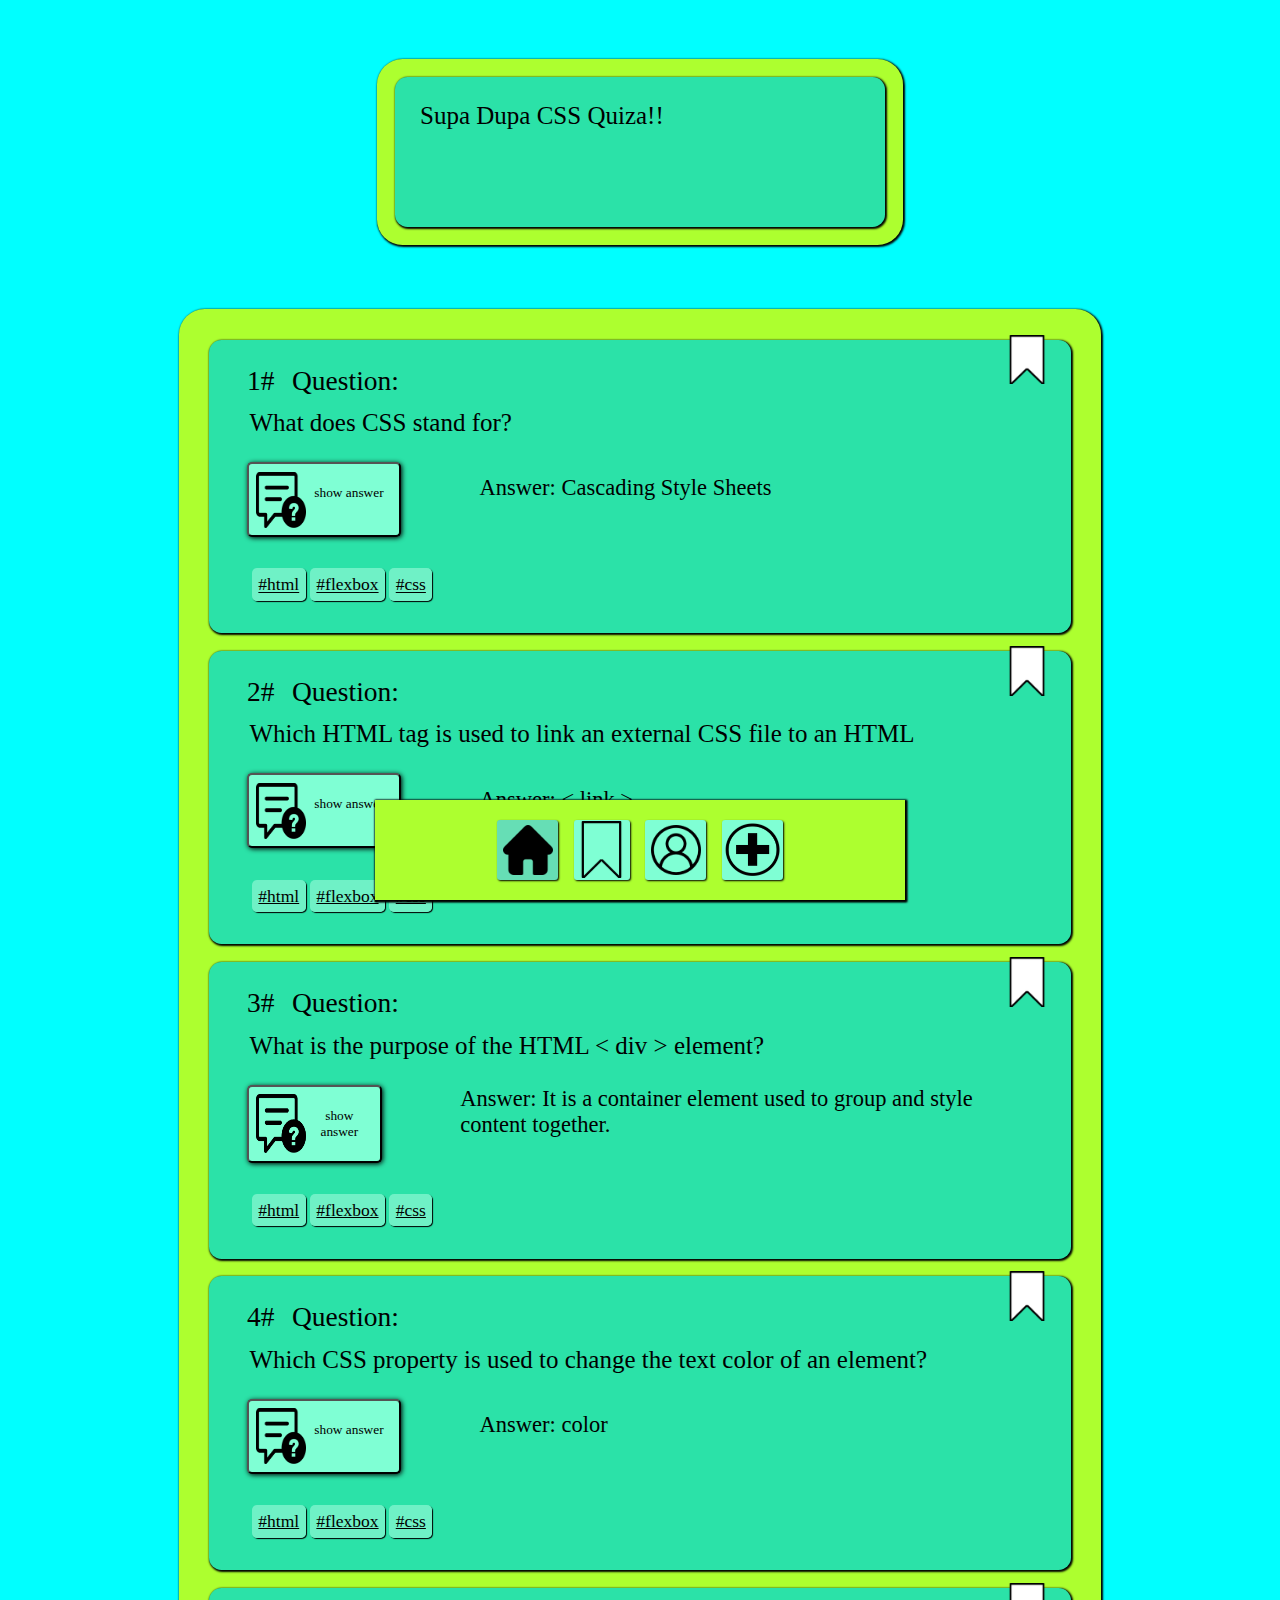
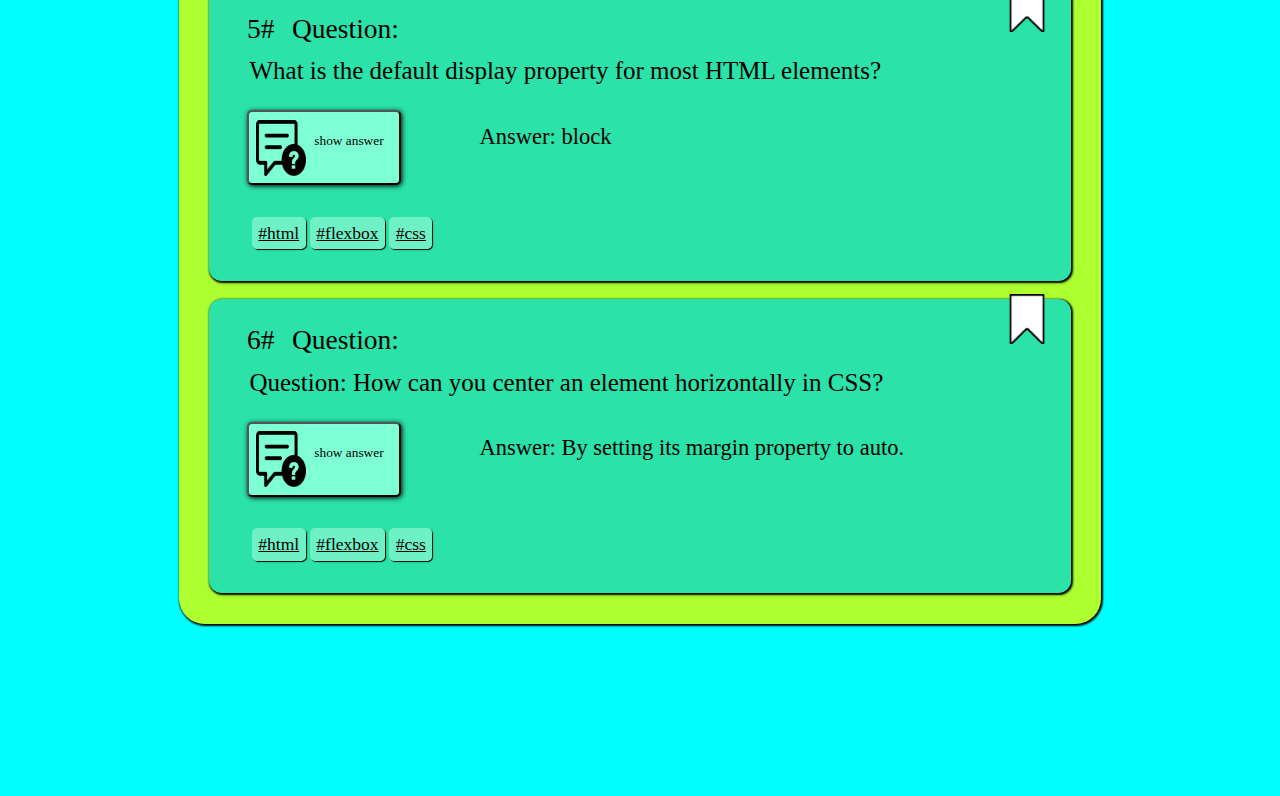
<file: index.html>
<!DOCTYPE html>
<html lang="en">
  <head>
    <meta charset="UTF-8" />
    <meta name="viewport" content="width=device-width, initial-scale=1.0" />
    <title>Document</title>

    <title>CSS Quiz by Rubens Kuhn & Spiced Academy</title>

    <!-- 

      1) To start codin an Html file, just type '!' in the first line.
         Voilà! The main parts of the head apear ready. 
         a Website is composed by: Head, Body, Footer
         Head is mostly meta data the browsers use to serach, spy whatever else they do.
         It can contain some scripts as seen later below.
         Realy important is to include the link for the .css file, 
         that will modify and give a look to our website (nachst line!).

    -->

    <link rel="stylesheet" href="./styles.css" />

    <!-- 

      * Special case: Introducing code to limmit scale down of the page for moblile phones
      So far seems good 
      don't know how it works, plese recheck
      it is an html hard solution: java might have smarter ones 
      cheat from @mevsme @stackoverflow.com follows.
      Begining of the cheat:


    -->
    <meta
      name="viewport"
      id="vp"
      content="user-scalable=no, width=520, initial-scale=0.5, maximum-scale=0.5"
    />
    <script>
      window.onload = function () {
        if (screen.width > 520) {
          var mvp = document.getElementById("vp");
          //mvp.setAttribute('content','');
          mvp.setAttribute("content", "width=device-width, initial-scale=1");
        }
      };
    </script>
    <!-- 

      :End of cheat.

    -->

    <script src="./js/index.js" defer></script>

    <!-- 

        Itroducing javascript onto Quiz-App-2


    -->
  </head>

  <!-- 

      2) Afer the Head is closed, comes the Body. 
         It is normaly formed by: header and main sections.
         Header is obvious: the main title!
         Like the name of a movie or titles of articles in the news paper:
         will apear always on the top!
         
     3) In the Main section we will put the text, pictures, videos, cards etc: to tell the story.
         Main can be dividend in <articles>, that contein h1, h2, h3: sub-headeers to tell browsers 
         the level of importance of the information.
         And/Or, divided into <sections>, with paragraphs <P>, images <img>, <buttons>, 
         among many options, or finally data pulled togueder in groups / containers with <d>.

     4) Classifiying each of element in a precise and clean way is imperative! 
        Otherwiser terror will follow when correction is needed (ex.: diferent elements with same name, etc)  
        Very important: think about the structure of the website,  and how to correct name data 
        BEFORE starting coding!
        Use BEM and draw the website!
        Moving on!
        
    -->

  <body>
    <div class="main">
      <header class="title">Supa Dupa CSS Quiza!!</header>
    </div>
    <main class="main">
      <!-- 

            5) In this example, I must create several cards by piling up the elements in groups of "cards".
               Each card has a number, a question, an answer and a couple of buttons.
               Once structured I will give them shine by using css coding!
               Unfortunately, I cannot (yet!) pull the data from a table to save time + add authomatization.
               = it is the learning process to manually repeat again and again coding several individual cards.
               :(
                Oh, well, c'est la vie!

        -->

      <!-- ------------------------- -->
      <!--        Fist Card          -->
      <!-- ------------------------- -->

      <section class="quiz_card" data-js="quiz_card">
        <div class="quiz_card-question_container">
          <div class="quiz_card-question_element">1#</div>
          <div class="quiz_card-question_element">Question:</div>
        </div>
        <p class="quiz_card-question_text">What does CSS stand for?</p>
        <div class="quiz_card-answer_container">
          <button
            class="quiz_card-answer_button"
            data-js="quiz_card-answer_button"
          >
            <img
              src="./resources/question.png"
              alt="alt-answer"
              class="quiz_card-answer_button-image"
            />
            <p
              class="quiz_card-answer_button-show_answer-text"
              data-js="quiz_card-answer_button-show_answer-text"
            >
              show answer
            </p>
          </button>

          <p class="quiz_card-answer_text" data-js="quiz_card-answer_text">
            Answer: Cascading Style Sheets
          </p>
        </div>

        <button
          class="quiz_card-bookmark_button"
          data-js="quiz_card-bookmark_button"
        >
          <img
            src="./resources/bookmark.png"
            alt="alt-bookmark"
            class="quiz_card-bookmark_button-image"
            data-js="quiz_card-bookmark_button-image"
          />
        </button>

        <div class="tag--field">
          <a href="#html" class="tag-html"> #html</a>
          <a href="#flexbox" class="tag-flexbox"> #flexbox</a>
          <a href="#css" class="tag-flexbox"> #css</a>
        </div>
      </section>

      <!-- 
    
    That part on top was the first card, containing the following important 
    elements/classes that I chose to group in following way:
    Type:          Named:                                     function: 
    <section>      quiz_card                                  macro-container/group 
    <p>            quiz_card-number_text                      text-1
    <p>            quiz_card-question_text                    text-2
    <div>          quiz_card-answer_container                 container/group to hold: button + text
    <button>       quiz_card-answer_button                    button (for the answer)
    <img>          quiz_card-answer_button-image              button's image (deco)
    <p>            quiz_card-answer_text hidden               text as answer, appear when clicking the button
    <button>       quiz_card-bookmark_button-inactive_image   to bookmark a question, can conflict with other verions elsewhere on the site
    <button>       quiz_card-bookmark_button-active_image     same as above, button has version on/off     
    <div>          tag--field                                 container/group to hold tags
    <a>            tag-html, -css, etc...                     links to be used for crossreference
        
     Each of the named classes will be used to enhance visually the individual elements / overal presentation
     of the site, via css coding.
     Therefore critical!
     
     Unfortunately, I have to manualy recopy the whole structure and manually change about 10 times...
     Not the smarter way, but the way of the student.
     Onwards!

     First section done above!


    -->

      <!-- ------------------------- -->
      <!--        2nd Card           -->
      <!-- ------------------------- -->

      <section class="quiz_card" data-js="quiz_card">
        <div class="quiz_card-question_container">
          <div class="quiz_card-question_element">2#</div>
          <div class="quiz_card-question_element">Question:</div>
        </div>
        <p class="quiz_card-question_text">
          Which HTML tag is used to link an external CSS file to an HTML
        </p>
        <div class="quiz_card-answer_container">
          <button
            class="quiz_card-answer_button"
            data-js="quiz_card-answer_button"
          >
            <img
              src="./resources/question.png"
              alt="alt-answer"
              class="quiz_card-answer_button-image"
            />
            <p
              class="quiz_card-answer_button-show_answer-text"
              data-js="quiz_card-answer_button-show_answer-text"
            >
              show answer
            </p>
          </button>

          <p class="quiz_card-answer_text" data-js="quiz_card-answer_text">
            Answer: < link >
          </p>
        </div>

        <button
          class="quiz_card-bookmark_button"
          data-js="quiz_card-bookmark_button"
        >
          <img
            src="./resources/bookmark.png"
            alt="alt-bookmark"
            class="quiz_card-bookmark_button-image"
            data-js="quiz_card-bookmark_button-image"
          />
        </button>

        <div class="tag--field">
          <a href="#html" class="tag-html"> #html</a>
          <a href="#flexbox" class="tag-flexbox"> #flexbox</a>
          <a href="#css" class="tag-flexbox"> #css</a>
        </div>
      </section>

      <!-- ------------------------- -->
      <!--        3rd Card           -->
      <!-- ------------------------- -->

      <section class="quiz_card" data-js="quiz_card">
        <div class="quiz_card-question_container">
          <div class="quiz_card-question_element">3#</div>
          <div class="quiz_card-question_element">Question:</div>
        </div>
        <p class="quiz_card-question_text">
          What is the purpose of the HTML < div > element?
        </p>
        <div class="quiz_card-answer_container">
          <button
            class="quiz_card-answer_button"
            data-js="quiz_card-answer_button"
          >
            <img
              src="./resources/question.png"
              alt="alt-answer"
              class="quiz_card-answer_button-image"
            />
            <p
              class="quiz_card-answer_button-show_answer-text"
              data-js="quiz_card-answer_button-show_answer-text"
            >
              show answer
            </p>
          </button>

          <p class="quiz_card-answer_text" data-js="quiz_card-answer_text">
            Answer: It is a container element used to group and style content
            together.
          </p>
        </div>

        <button
          class="quiz_card-bookmark_button"
          data-js="quiz_card-bookmark_button"
        >
          <img
            src="./resources/bookmark.png"
            alt="alt-bookmark"
            class="quiz_card-bookmark_button-image"
            data-js="quiz_card-bookmark_button-image"
          />
        </button>

        <div class="tag--field">
          <a href="#html" class="tag-html"> #html</a>
          <a href="#flexbox" class="tag-flexbox"> #flexbox</a>
          <a href="#css" class="tag-flexbox"> #css</a>
        </div>
      </section>

      <!-- ------------------------- -->
      <!--        4th Card           -->
      <!-- ------------------------- -->

      <section class="quiz_card" data-js="quiz_card">
        <div class="quiz_card-question_container">
          <div class="quiz_card-question_element">4#</div>
          <div class="quiz_card-question_element">Question:</div>
        </div>
        <p class="quiz_card-question_text">
          Which CSS property is used to change the text color of an element?
        </p>
        <div class="quiz_card-answer_container">
          <button
            class="quiz_card-answer_button"
            data-js="quiz_card-answer_button"
          >
            <img
              src="./resources/question.png"
              alt="alt-answer"
              class="quiz_card-answer_button-image"
            />
            <p
              class="quiz_card-answer_button-show_answer-text"
              data-js="quiz_card-answer_button-show_answer-text"
            >
              show answer
            </p>
          </button>

          <p class="quiz_card-answer_text" data-js="quiz_card-answer_text">
            Answer: color
          </p>
        </div>

        <button
          class="quiz_card-bookmark_button"
          data-js="quiz_card-bookmark_button"
        >
          <img
            src="./resources/bookmark.png"
            alt="alt-bookmark"
            class="quiz_card-bookmark_button-image"
            data-js="quiz_card-bookmark_button-image"
          />
        </button>

        <div class="tag--field">
          <a href="#html" class="tag-html"> #html</a>
          <a href="#flexbox" class="tag-flexbox"> #flexbox</a>
          <a href="#css" class="tag-flexbox"> #css</a>
        </div>
      </section>

      <!-- ------------------------- -->
      <!--        5th Card           -->
      <!-- ------------------------- -->

      <section class="quiz_card" data-js="quiz_card">
        <div class="quiz_card-question_container">
          <div class="quiz_card-question_element">5#</div>
          <div class="quiz_card-question_element">Question:</div>
        </div>
        <p class="quiz_card-question_text">
          What is the default display property for most HTML elements?
        </p>
        <div class="quiz_card-answer_container">
          <button
            class="quiz_card-answer_button"
            data-js="quiz_card-answer_button"
          >
            <img
              src="./resources/question.png"
              alt="alt-answer"
              class="quiz_card-answer_button-image"
            />
            <p
              class="quiz_card-answer_button-show_answer-text"
              data-js="quiz_card-answer_button-show_answer-text"
            >
              show answer
            </p>
          </button>

          <p class="quiz_card-answer_text" data-js="quiz_card-answer_text">
            Answer: block
          </p>
        </div>

        <button
          class="quiz_card-bookmark_button"
          data-js="quiz_card-bookmark_button"
        >
          <img
            src="./resources/bookmark.png"
            alt="alt-bookmark"
            class="quiz_card-bookmark_button-image"
            data-js="quiz_card-bookmark_button-image"
          />
        </button>

        <div class="tag--field">
          <a href="#html" class="tag-html"> #html</a>
          <a href="#flexbox" class="tag-flexbox"> #flexbox</a>
          <a href="#css" class="tag-flexbox"> #css</a>
        </div>
      </section>

      <!-- ------------------------- -->
      <!--        6th Card           -->
      <!-- ------------------------- -->

      <section class="quiz_card" data-js="quiz_card">
        <div class="quiz_card-question_container">
          <div class="quiz_card-question_element">6#</div>
          <div class="quiz_card-question_element">Question:</div>
        </div>
        <p class="quiz_card-question_text">
          Question: How can you center an element horizontally in CSS?
        </p>

        <div class="quiz_card-answer_container">
          <button
            class="quiz_card-answer_button"
            data-js="quiz_card-answer_button"
          >
            <img
              src="./resources/question.png"
              alt="alt-answer"
              class="quiz_card-answer_button-image"
            />
            <p
              class="quiz_card-answer_button-show_answer-text"
              data-js="quiz_card-answer_button-show_answer-text"
            >
              show answer
            </p>
          </button>

          <p class="quiz_card-answer_text" data-js="quiz_card-answer_text">
            Answer: By setting its margin property to auto.
          </p>
        </div>

        <button
          class="quiz_card-bookmark_button"
          data-js="quiz_card-bookmark_button"
        >
          <img
            src="./resources/bookmark.png"
            alt="alt-bookmark"
            class="quiz_card-bookmark_button-image"
            data-js="quiz_card-bookmark_button-image"
          />
        </button>

        <div class="tag--field">
          <a href="#html" class="tag-html"> #html</a>
          <a href="#flexbox" class="tag-flexbox"> #flexbox</a>
          <a href="#css" class="tag-flexbox"> #css</a>
        </div>
      </section>

      <!--

    Sixth and final section done above!
    Ok, there are more, but I'm stopping with the retardation and with continue with the CSS part of the exercise.
    I have all data in a html table for when we have the mechanics to pull data and work it authomatically.
    The rows 7-10 are also below, just in case.
    7. Question
       What is the CSS pseudo-class used to select the first child of an element?
       Answer: :first-child</td>
     8. Question
        Which HTML tag is used to create an ordered (numbered) list?</td>
        Answer: < ol >.
     9. Question
        In CSS, what property is used to control the spacing between lines of text within an element?
        Answer: line-height
    10. Question
        What does the term "responsive web design" refer to?
        Answer: It refers to designing web pages that adapt and display well on various screen sizes and devices.
      

-->
    </main>

    <!-- 

     With the <main> closed above, we are missing only the footer, that on this site will be 
     very important: It will contain the <nav> bar!
        
-->

    <footer class="main-footer">
      <nav class="main-footer">
        <div class="nav_button-on">
          <a href="index.html">
            <img
              src="./resources/home_filled.png"
              alt="alt-home-active"
              class="nav_button-image"
            />
          </a>
        </div>
        <div class="nav_button">
          <a href="bookmark.html">
            <img
              src="./resources/bookmark_transparent.png"
              alt="alt-bookmark-inactive"
              class="nav_button-image_bookmark"
            />
          </a>
        </div>
        <div class="nav_button">
          <a href="profile.html">
            <img
              src="./resources/profile.png"
              alt="alt-profile-inactive"
              class="nav_button-image"
            />
          </a>
        </div>
        <div class="nav_button">
          <a href="form.html">
            <img
              src="./resources/Add-button-transparent.png"
              alt="alt-add-inactive"
              class="nav_button-image_add"
            />
          </a>
        </div>
      </nav>
    </footer>
  </body>
</html>
</file>
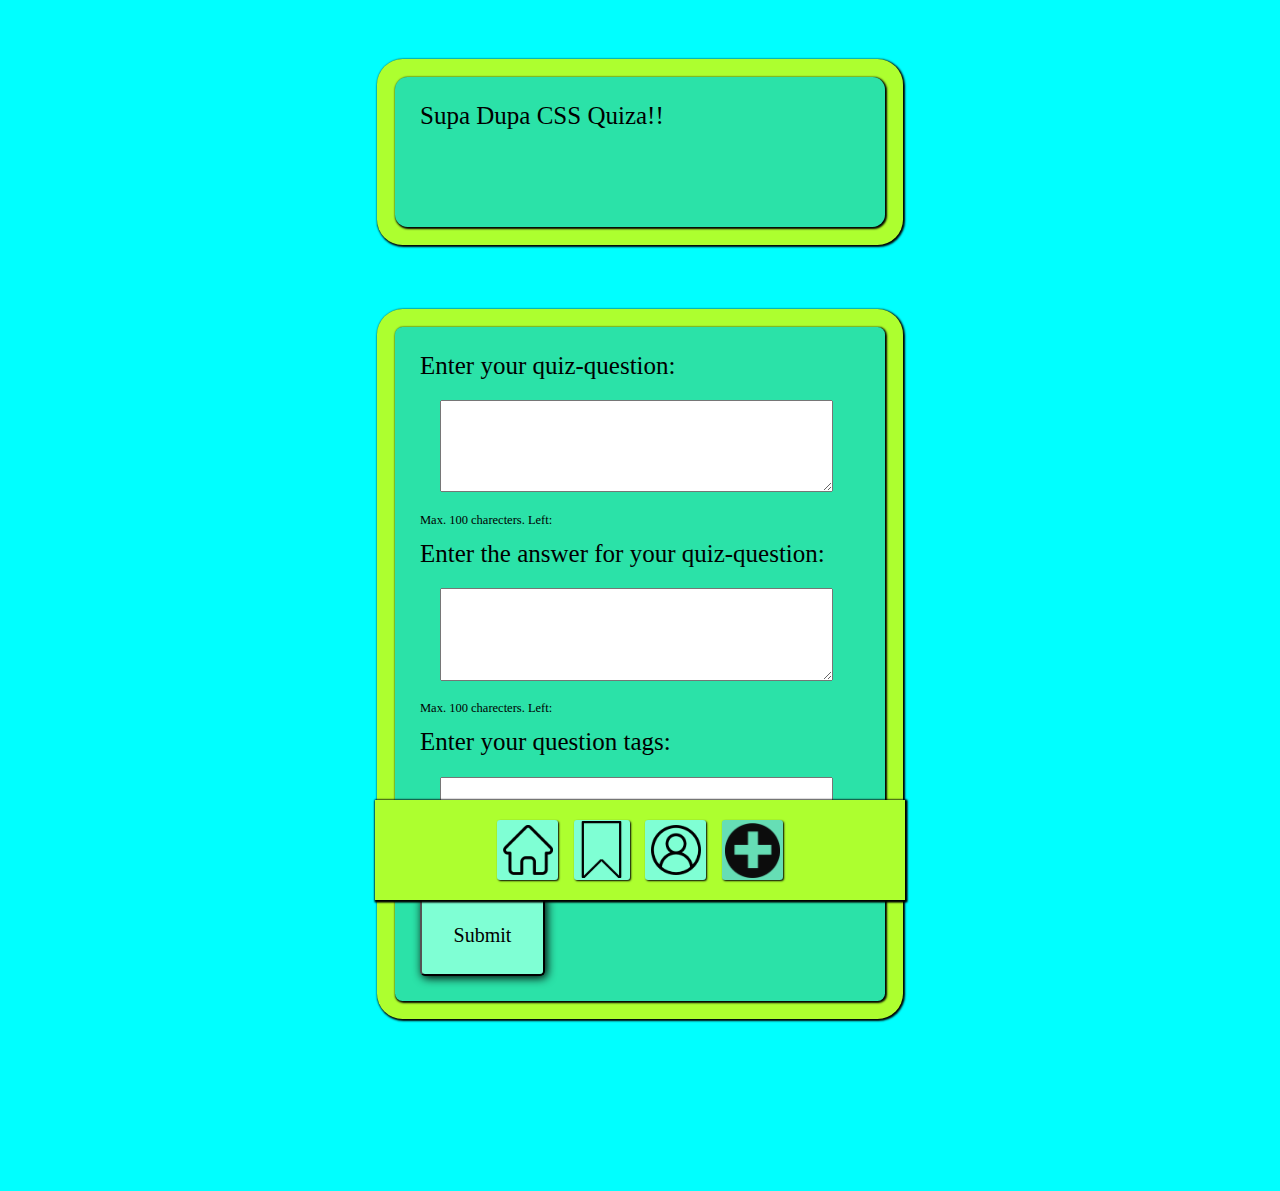
<file: form.html>
<!DOCTYPE html>
<html lang="en">
  <head>
    <meta charset="UTF-8" />
    <meta name="viewport" content="width=device-width, initial-scale=1.0" />
    <link rel="stylesheet" href="./styles.css" />
    <script src="./js/form.js" defer></script>
    <script src="./js/index.js" defer></script>
    <title>Form For New Questions</title>
  </head>

  <body>
    <div class="main">
      <header class="title">Supa Dupa CSS Quiza!!</header>
    </div>
    <main class="main" data-js="main">
      <section class="form-entry" data-js="section">
        <!-- ----------------------------- -->
        <!--       Form Question           -->
        <!--                               -->

        <form class="form-new_question-entry" data-js="form-new_question-entry">
          <label for="form-new_question-entry">Enter your quiz-question:</label>
          <textarea
            name="question_entry"
            id="new_question-entry"
            class="new_entry"
            data-js="form-question_text-entry"
          ></textarea>
          <p class="counter">Max. 100 charecters. Left:</p>
          <p class="counter" data-js="form-question_counter-display"></p>

          <!-- ----------------------------- -->
          <!--       Form Answer             -->
          <!--                               -->

          <label for="quiz_question"
            >Enter the answer for your quiz-question:</label
          >
          <textarea
            name="quiz_answer"
            id="quiz_answer"
            class="new_entry"
            data-js="form-answer_text-entry"
          >
          </textarea>
          <p class="counter">Max. 100 charecters. Left:</p>
          <p class="counter" data-js="form-answer_counter-display"></p>

          <label for="quiz_tags">Enter your question tags:</label>
          <textarea
            name="quiz_tags"
            id="quiz_tags"
            data-js="form-quiz_tags-entry"
            class="new_entry"
          ></textarea>
          <p class="tags" data-js="form-answer_counter-display"></p>

          <button class="quiz_card-submit_new" data-js="quiz_card-submit_new">
            <p>Submit</p>
          </button>
        </form>
      </section>
    </main>

    <footer class="main-footer">
      <nav class="main-footer">
        <div class="nav_button">
          <a href="index.html">
            <img
              src="./resources/home.png"
              alt="alt-home-active"
              class="nav_button-image"
            />
          </a>
        </div>
        <div class="nav_button">
          <a href="bookmark.html">
            <img
              src="./resources/bookmark_transparent.png"
              alt="alt-bookmark-inactive"
              class="nav_button-image_bookmark"
            />
          </a>
        </div>
        <div class="nav_button">
          <a href="profile.html">
            <img
              src="./resources/profile.png"
              alt="alt-profile-inactive"
              class="nav_button-image"
            />
          </a>
        </div>
        <div class="nav_button-on">
          <a href="form.html">
            <img
              src="./resources/Add-button-filled.png"
              alt="alt-add-inactive"
              class="nav_button-image_add"
            />
          </a>
        </div>
      </nav>
    </footer>
  </body>
</html>
</file>
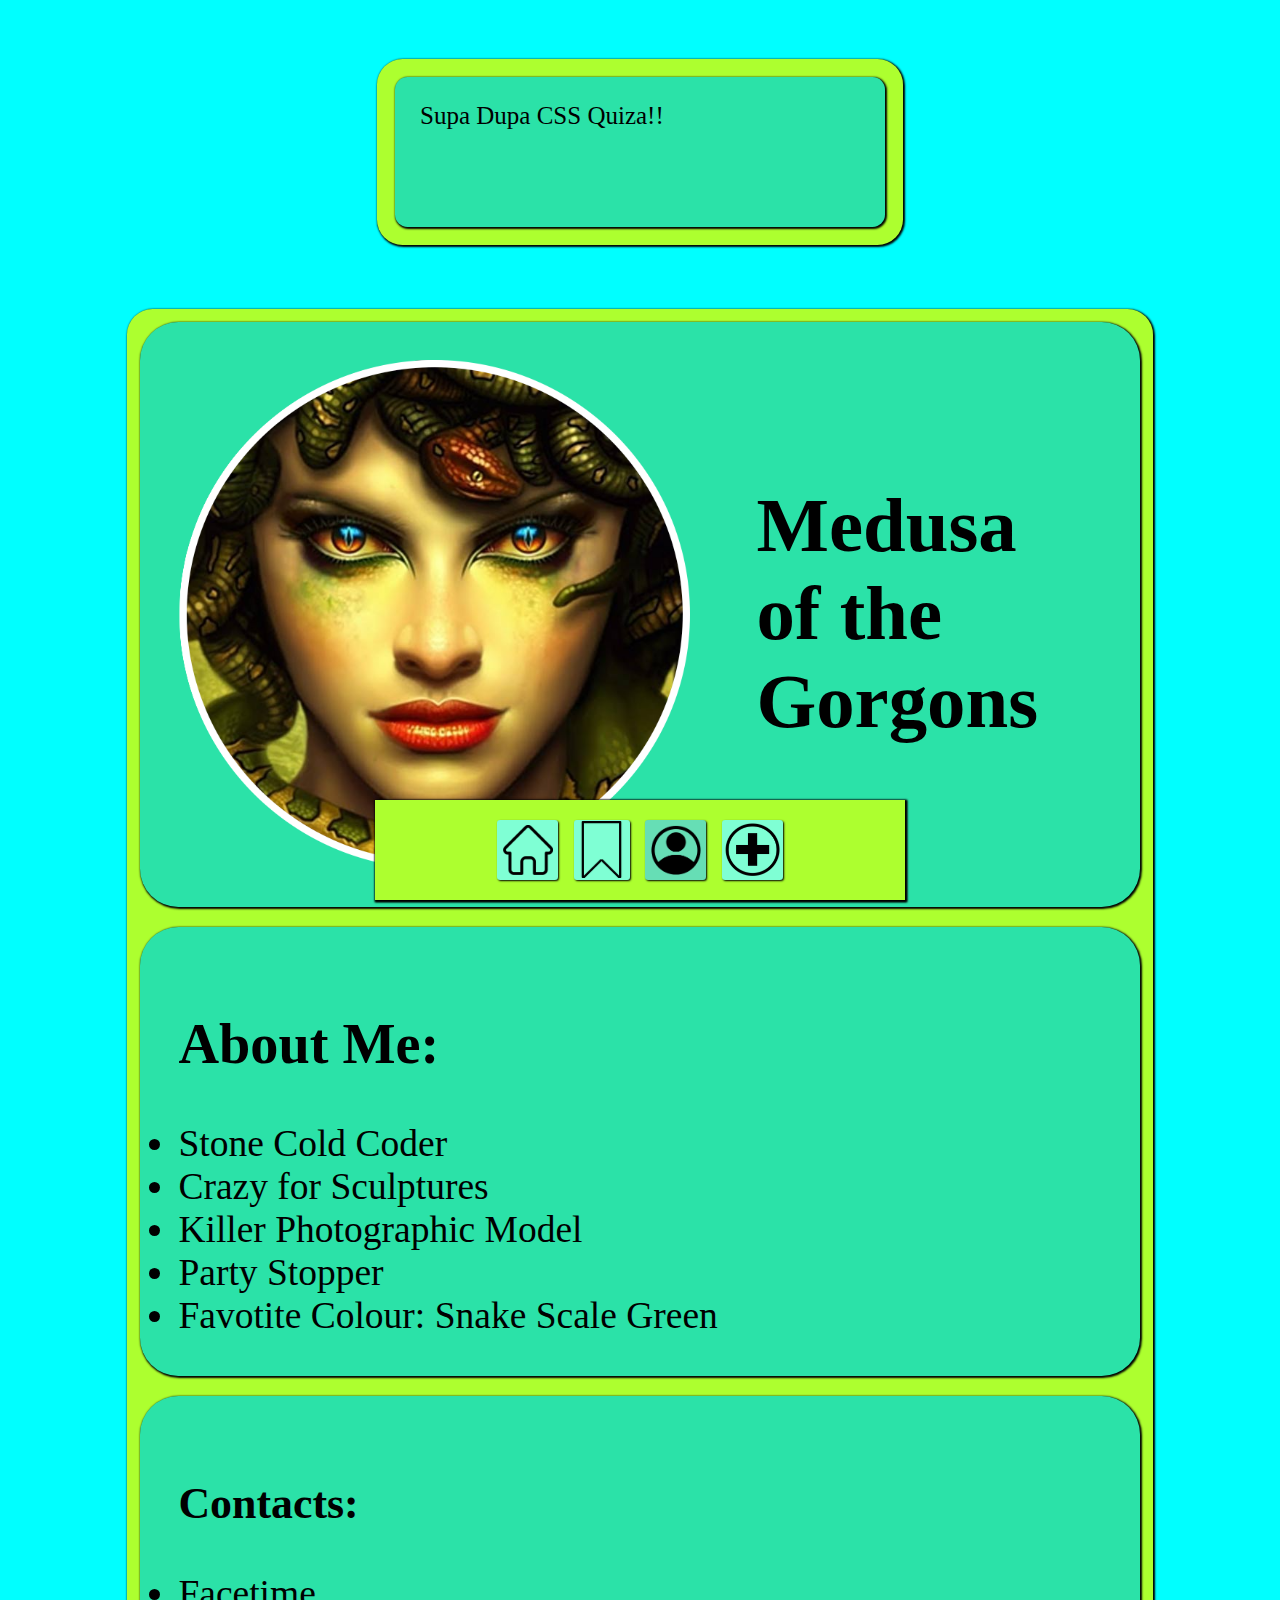
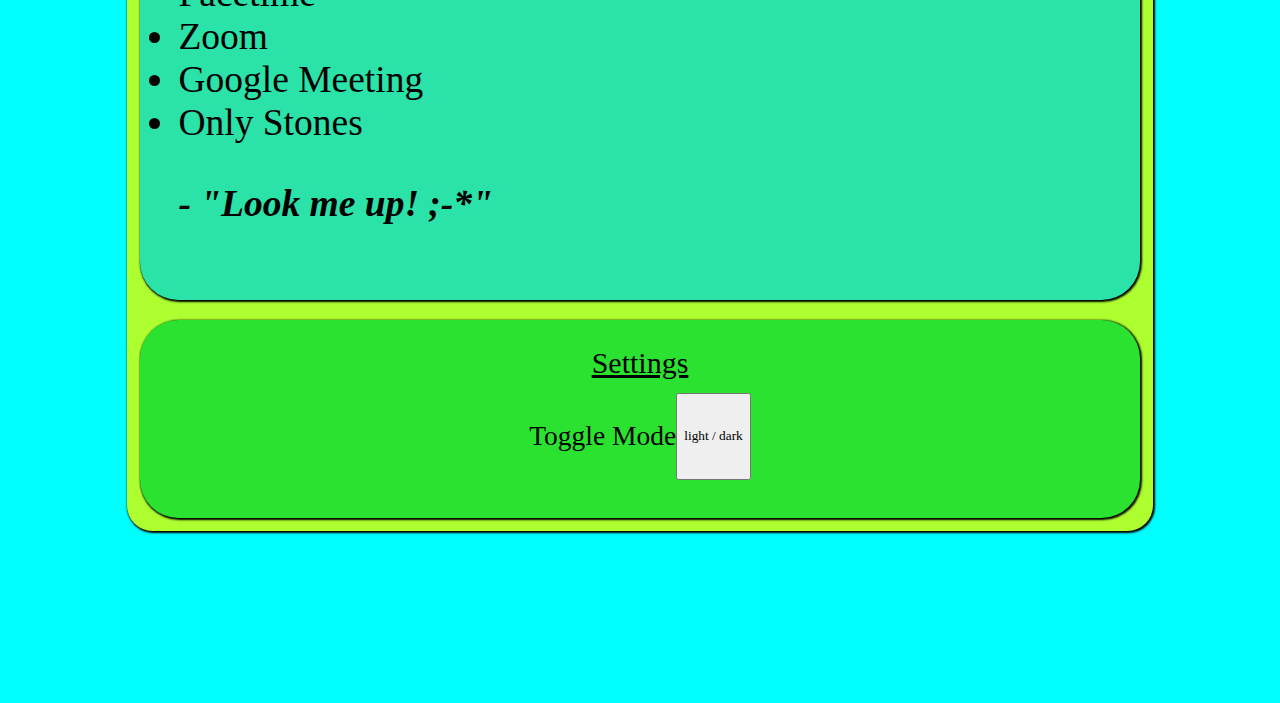
<file: profile.html>
<!DOCTYPE html>
<html lang="en">
  <head>
    <meta charset="UTF-8" />
    <meta name="viewport" content="width=device-width, initial-scale=1.0" />
    <title>Document</title>
    <title>CSS Quiz by Rubens Kuhn & Spiced Academy</title>
    <link rel="stylesheet" href="./styles.css" />
  </head>

  <body>
    <div class="main">
      <header class="title">Supa Dupa CSS Quiza!!</header>
    </div>

    <main class="main">
      <article>
        <div class="profile--card">
          <img
            src="./resources/Medusa-Modern.png"
            alt="alt-medusa-image"
            class="profile--picture"
          />
          <h1 class="profile--name">Medusa of the Gorgons</h1>
        </div>

        <div class="profile--info">
          <h2>About Me:</h2>
          <li>Stone Cold Coder</li>
          <li>Crazy for Sculptures</li>
          <li>Killer Photographic Model</li>
          <li>Party Stopper</li>
          <li>Favotite Colour: Snake Scale Green</li>
        </div>
        <div class="profile--info">
          <h3>Contacts:</h3>
          <li>Facetime</li>
          <li>Zoom</li>
          <li>Google Meeting</li>
          <li>Only Stones</li>
          <p class="message">- "Look me up! ;-*"</p>
        </div>
      </article>
      <section class="settings">
        <a href="#settings-page">Settings</a>
        <div class="mode">
          <p>Toggle Mode</p>
          <button class="toggle">light / dark</button>
        </div>
      </section>
    </main>

    <footer class="main-footer">
      <nav class="main-footer">
        <div class="nav_button">
          <a href="index.html">
            <img
              src="./resources/home.png"
              alt="alt-home-active"
              class="nav_button-image"
            />
          </a>
        </div>
        <div class="nav_button">
          <a href="bookmark.html">
            <img
              src="./resources/bookmark_transparent.png"
              alt="alt-bookmark-inactive"
              class="nav_button-image_bookmark"
            />
          </a>
        </div>
        <div class="nav_button-on">
          <a href="profile.html">
            <img
              src="./resources/profile_filled.png"
              alt="alt-profile-inactive"
              class="nav_button-image"
            />
          </a>
        </div>
        <div class="nav_button">
          <a href="form.html">
            <img
              src="./resources/Add-button-transparent.png"
              alt="alt-add-inactive"
              class="nav_button-image_add"
            />
          </a>
        </div>
      </nav>
    </footer>
  </body>
</html>
</file>
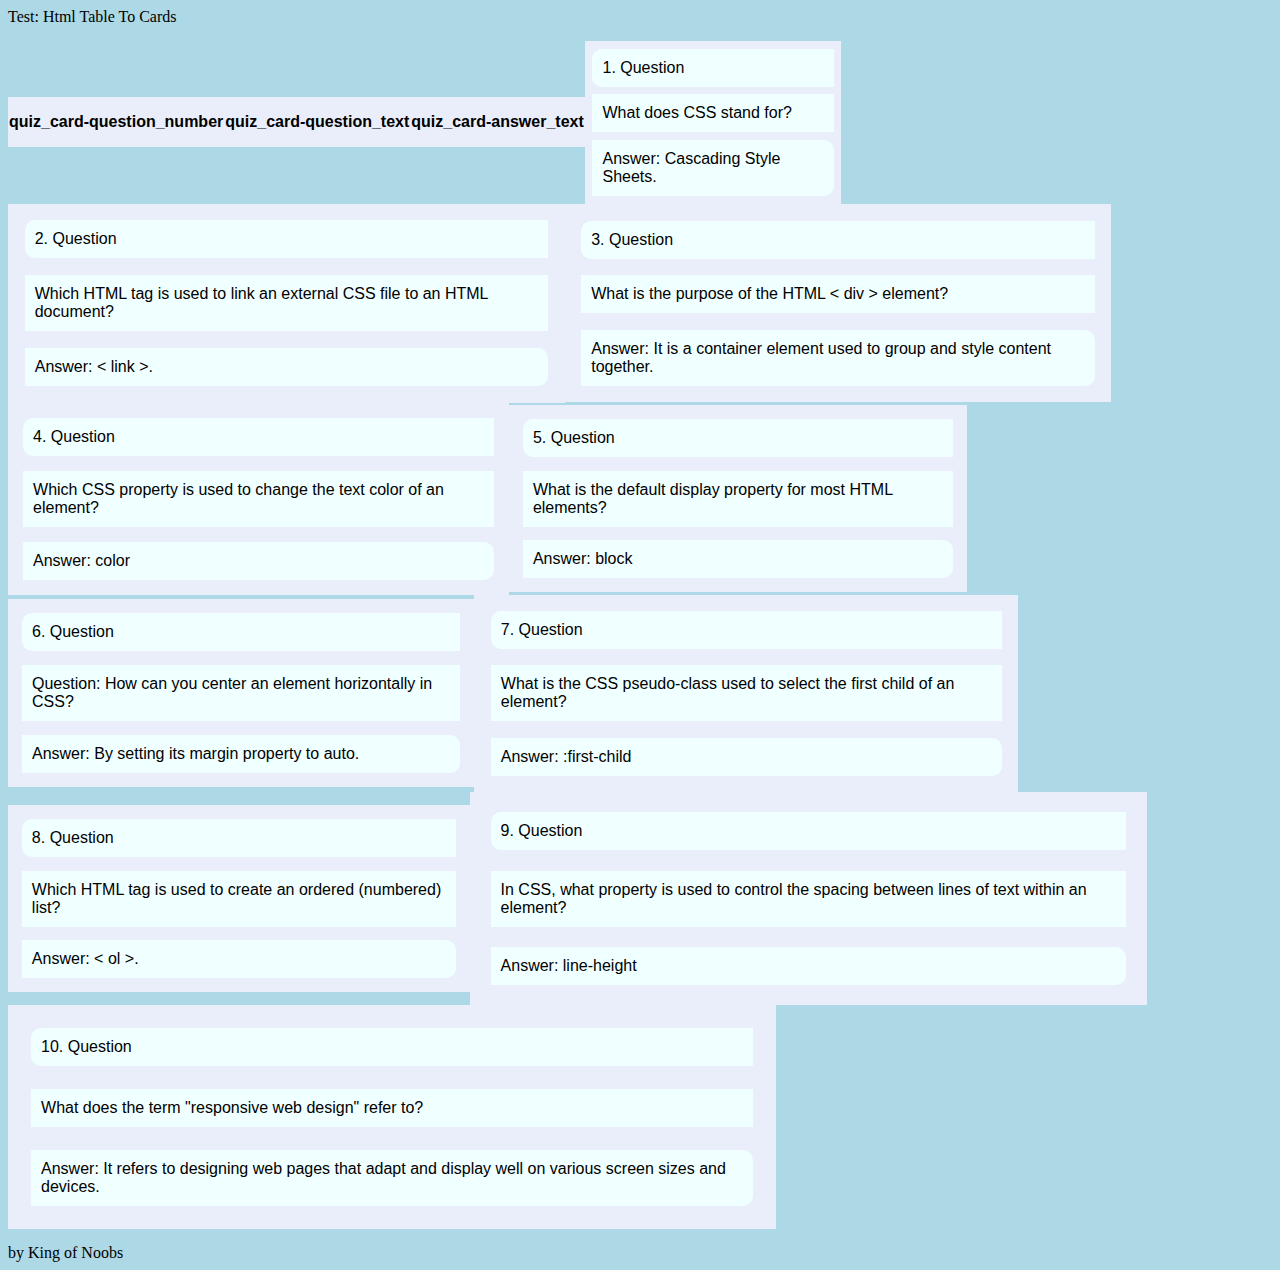
<file: components/Test /question-table.html>
<!DOCTYPE html>
<html lang="en">
<head>
    <meta charset="UTF-8">
    <meta name="viewport" content="width=device-width, initial-scale=1.0">
    <title>Test: Html Table To Cards</title>
    <link rel="stylesheet" href="./card-table-styles.css" />

</head>
<body>
   <header>Test: Html Table To Cards</header> 

   <main></main>


<table id="tb1" class="quiz_table"></table>
<table>
  <tr>
    <th>quiz_card-question_number</th>
    <th>quiz_card-question_text</th>
    <th>quiz_card-answer_text</th>
  </tr>
  <tr>
    <td>1. Question</td>
    <td>What does CSS stand for?</td>
    <td>Answer: Cascading Style Sheets.</td>
  </tr>
  <tr>
    <td>2. Question</td>
    <td>
      Which HTML tag is used to link an external CSS file to an HTML document?
    </td>
    <td>Answer: < link >.</td>
  </tr>
  <tr>
    <td>3. Question</td>
    <td>What is the purpose of the HTML < div > element?</td>
    <td>
      Answer: It is a container element used to group and style content
      together.
    </td>
  </tr>
  <tr>
    <td>4. Question</td>
    <td>Which CSS property is used to change the text color of an element?</td>
    <td>Answer: color</td>
  </tr>
  <tr>
    <td>5. Question</td>
    <td>What is the default display property for most HTML elements?</td>
    <td>Answer: block</td>
  </tr>
  <tr>
    <td>6. Question</td>
    <td>Question: How can you center an element horizontally in CSS?</td>
    <td>Answer: By setting its margin property to auto.</td>
  </tr>
  <tr>
    <td>7. Question</td>
    <td>
      What is the CSS pseudo-class used to select the first child of an element?
    </td>
    <td>Answer: :first-child</td>
  </tr>
  <tr>
    <td>8. Question</td>
    <td>Which HTML tag is used to create an ordered (numbered) list?</td>
    <td>Answer: < ol >.</td>
  </tr>
  <tr>
    <td>9. Question</td>
    <td>
      In CSS, what property is used to control the spacing between lines of text
      within an element?
    </td>
    <td>Answer: line-height</td>
  </tr>
  <tr>
    <td>10. Question</td>
    <td>What does the term "responsive web design" refer to?</td>
    <td>
      Answer: It refers to designing web pages that adapt and display well on
      various screen sizes and devices.
    </td>
  </tr>
</table>
</main>
<footer>
    by King of Noobs
</footer>
</body>

</html>
</file>
<file: styles.css>
@import url(components/navigation.css);
@import url(components/header.css);
@import url(components/card.css);
@import url(components/button.css);
@import url(components/profile.css);
@import url(components/form.css);

:root {
  font-size: 25px;
  justify-content: center;
}
* {
  font-family: Geneva;
}

body {
  display: flex;
  padding: 2vw;
  flex-direction: column;
  align-items: center;
  background-color: aqua;
  min-width: 425px;
}

.main {
  border-radius: 2vw;
  justify-content: column;
  align-items: center;
  flex-wrap: wrap;
  padding: 1vw;
  background-color: greenyellow;
  margin-top: 2vw;
  margin-bottom: 3vw;
  max-width: 1000px;
  min-width: 500px;
  box-shadow: 1px 1px 2px 1px;
  gap: 10%;
}

/* 
@media (width> 1200px) {
  :root {
    --font-size: 40px;
  }
} */
</file>
<file: components/Test /card-table-styles.css>
body{
    box-sizing: border-box
      border: 1px solid #ddd;
      background-color: lightblue;
  }

  
  table {
    font-family: Arial, Helvetica, sans-serif;
    border-collapse:separate;
    border-spacing:0 15px;
    width: 100%;
    border: none
  }
  
  table td, tb1 th {
    padding: 20px;
    display: block;
      background-color: azure;
      padding: 10px;
      margin: 3%;
  }
  
  table tr {
    background-color: #eaeefa;
    display: inline-block;
}
  
 # table th {
 #   padding-top: 12px;
 #   padding-bottom: 12px;
 #   text-align: left;
 #   background-color: #d9dff3;
 # }
  
  td:first-child,
  th:first-child {
    border-radius: 10px 0 0 10px;
  }
  td:last-child,
  th:last-child {
    border-radius: 0 10px 10px 0;
  }
}
</file>
